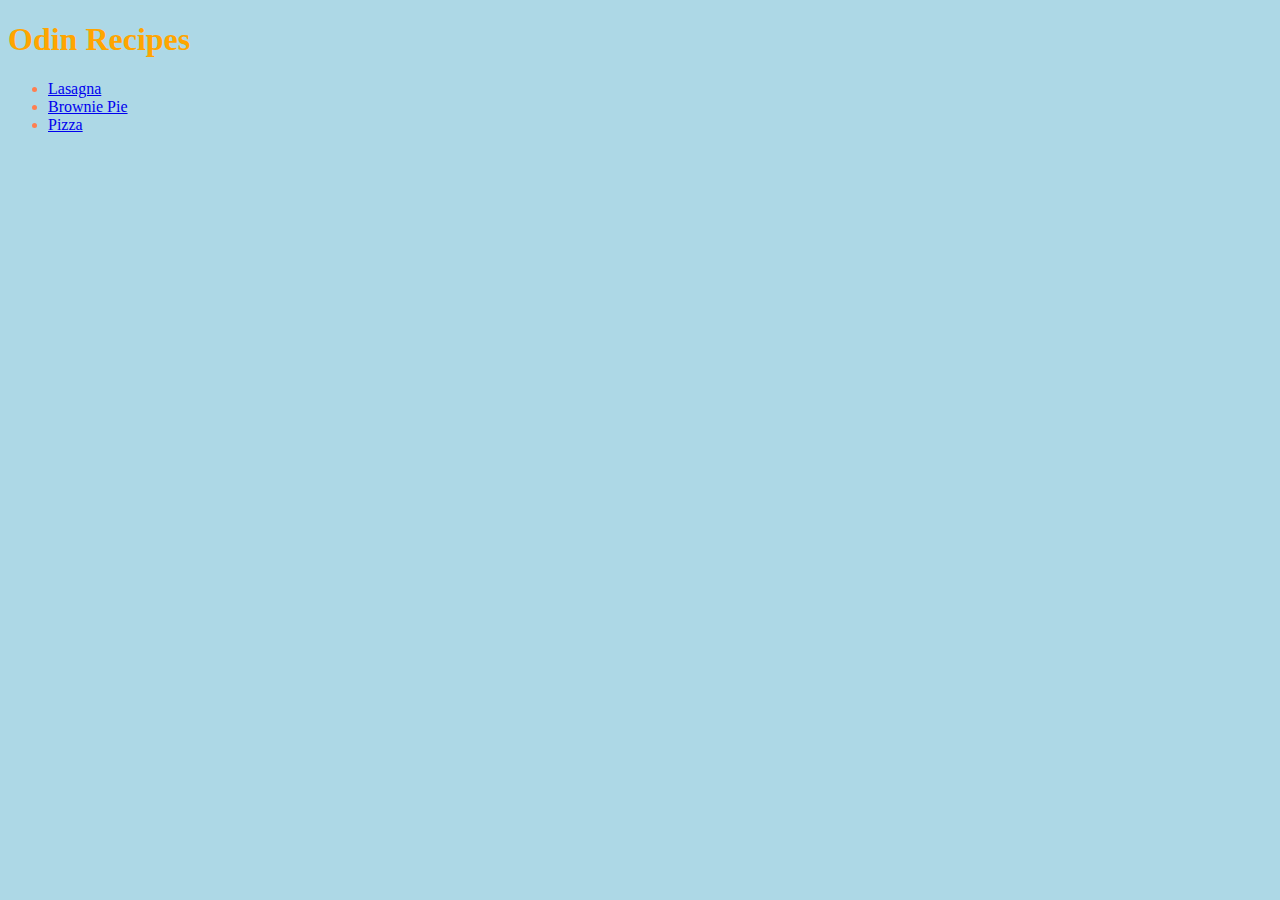
<file: index.html>
<!DOCTYPE html>
<html lang="en">
    <head>
        <meta charset="utf-8">
        <title>Odin's Cookbok</title>
        <link rel="stylesheet" href="style.css">
    </head>
    <body>
        <h1>Odin Recipes</h1>
        <ul class="unordered">
            <li><a href="./recipes/lasagna.html">Lasagna</a></li>
            <li><a href="./recipes/brownie-pie.html">Brownie Pie</a></li>
            <li><a href="./recipes/pizza.html">Pizza</a></li>
        </ul>
    </body>
</html>
</file>
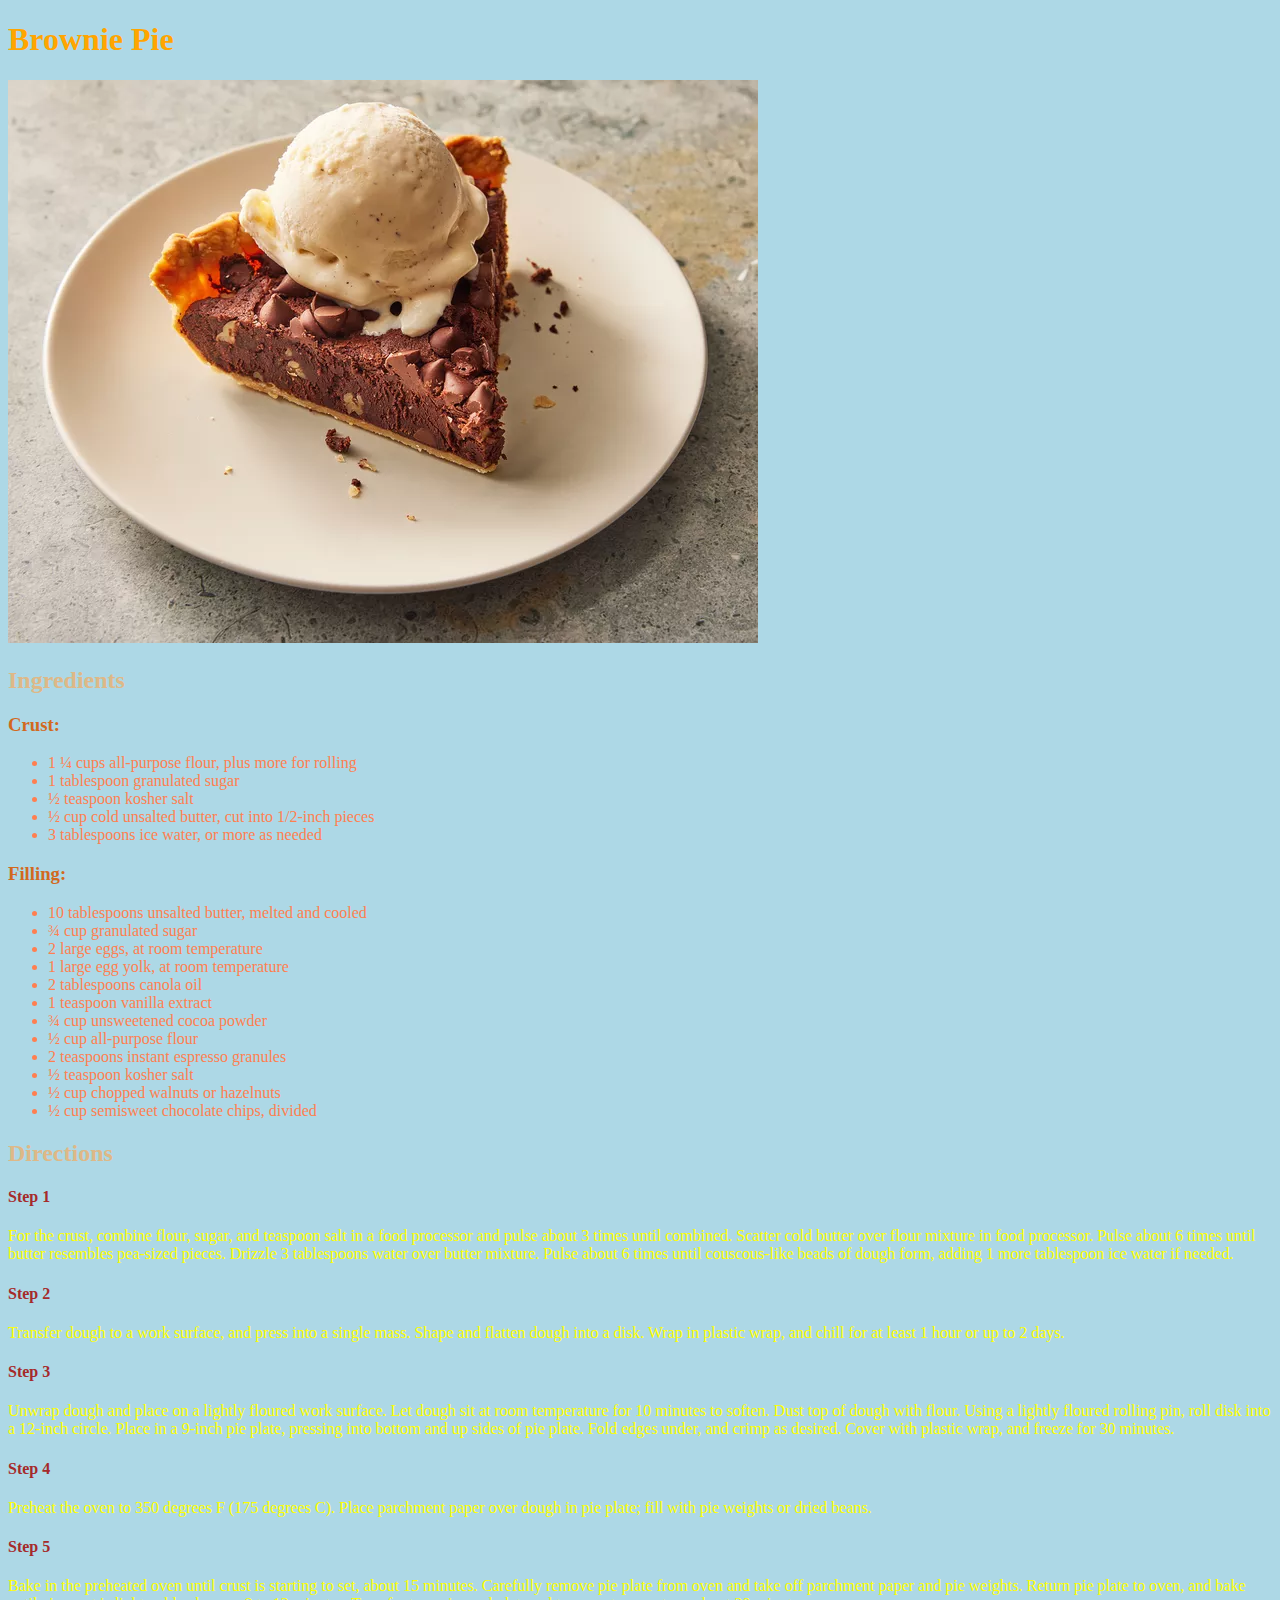
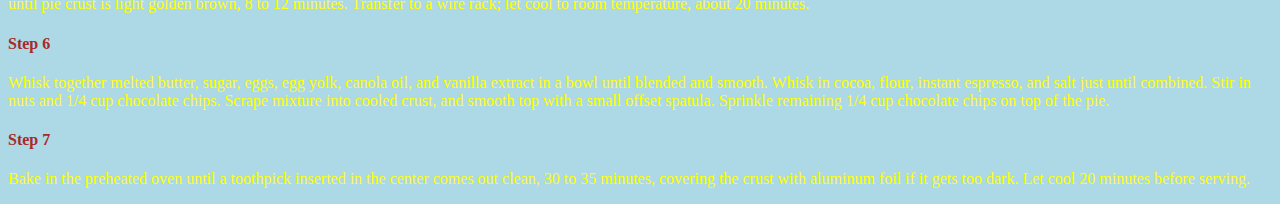
<file: recipes/brownie-pie.html>
<!DOCTYPE html>
<html lang="en">
    <head>
        <meta charset="utf-8">
        <title>Brownie Pie</title>
        <link rel="stylesheet" href="../style.css">
    </head>
    <body>
        <h1>Brownie Pie</h1>
        <img src="../img/brownie-pie.webp" alt="brownie-pie">
        <h2>Ingredients</h2>
        <h3>Crust:</h3>
        <ul>
            <li>1 ¼ cups all-purpose flour, plus more for rolling</li>
            <li>1 tablespoon granulated sugar</li>
            <li>½ teaspoon kosher salt</li>
            <li>½ cup cold unsalted butter, cut into 1/2-inch pieces</li>
            <li>3 tablespoons ice water, or more as needed</li>
        </ul>
        <h3>Filling:</h3>
        <ul>
            <li>10 tablespoons unsalted butter, melted and cooled</li>
            <li>¾ cup granulated sugar</li>
            <li>2 large eggs, at room temperature</li>
            <li>1 large egg yolk, at room temperature</li>
            <li>2 tablespoons canola oil</li>
            <li>1 teaspoon vanilla extract</li>
            <li>¾ cup unsweetened cocoa powder</li>
            <li>½ cup all-purpose flour</li>
            <li>2 teaspoons instant espresso granules</li>
            <li>½ teaspoon kosher salt</li>
            <li>½ cup chopped walnuts or hazelnuts</li>
            <li>½ cup semisweet chocolate chips, divided</li>
        </ul>
        <h2>Directions</h2>
        <h4>Step 1</h4>
        <p>For the crust, combine flour, sugar, and teaspoon salt in a food processor and pulse about 3 times until combined. Scatter cold butter over flour mixture in food processor. Pulse about 6 times until butter resembles pea-sized pieces. Drizzle 3 tablespoons water over butter mixture. Pulse about 6 times until couscous-like beads of dough form, adding 1 more tablespoon ice water if needed.</p>
        <h4>Step 2</h4>
        <p>Transfer dough to a work surface, and press into a single mass. Shape and flatten dough into a disk. Wrap in plastic wrap, and chill for at least 1 hour or up to 2 days.</p>
        <h4>Step 3</h4>
        <p>Unwrap dough and place on a lightly floured work surface. Let dough sit at room temperature for 10 minutes to soften. Dust top of dough with flour. Using a lightly floured rolling pin, roll disk into a 12-inch circle. Place in a 9-inch pie plate, pressing into bottom and up sides of pie plate. Fold edges under, and crimp as desired. Cover with plastic wrap, and freeze for 30 minutes.</p>
        <h4>Step 4</h4>
        <p>Preheat the oven to 350 degrees F (175 degrees C). Place parchment paper over dough in pie plate; fill with pie weights or dried beans.</p>
        <h4>Step 5</h4>
        <p>Bake in the preheated oven until crust is starting to set, about 15 minutes. Carefully remove pie plate from oven and take off parchment paper and pie weights. Return pie plate to oven, and bake until pie crust is light golden brown, 8 to 12 minutes. Transfer to a wire rack; let cool to room temperature, about 20 minutes.</p>
        <h4>Step 6</h4>
        <p>Whisk together melted butter, sugar, eggs, egg yolk, canola oil, and vanilla extract in a bowl until blended and smooth. Whisk in cocoa, flour, instant espresso, and salt just until combined. Stir in nuts and 1/4 cup chocolate chips. Scrape mixture into cooled crust, and smooth top with a small offset spatula. Sprinkle remaining 1/4 cup chocolate chips on top of the pie.</p>
        <h4>Step 7</h4>
        <p>Bake in the preheated oven until a toothpick inserted in the center comes out clean, 30 to 35 minutes, covering the crust with aluminum foil if it gets too dark. Let cool 20 minutes before serving.</p>
    </body>
</html>
</file>
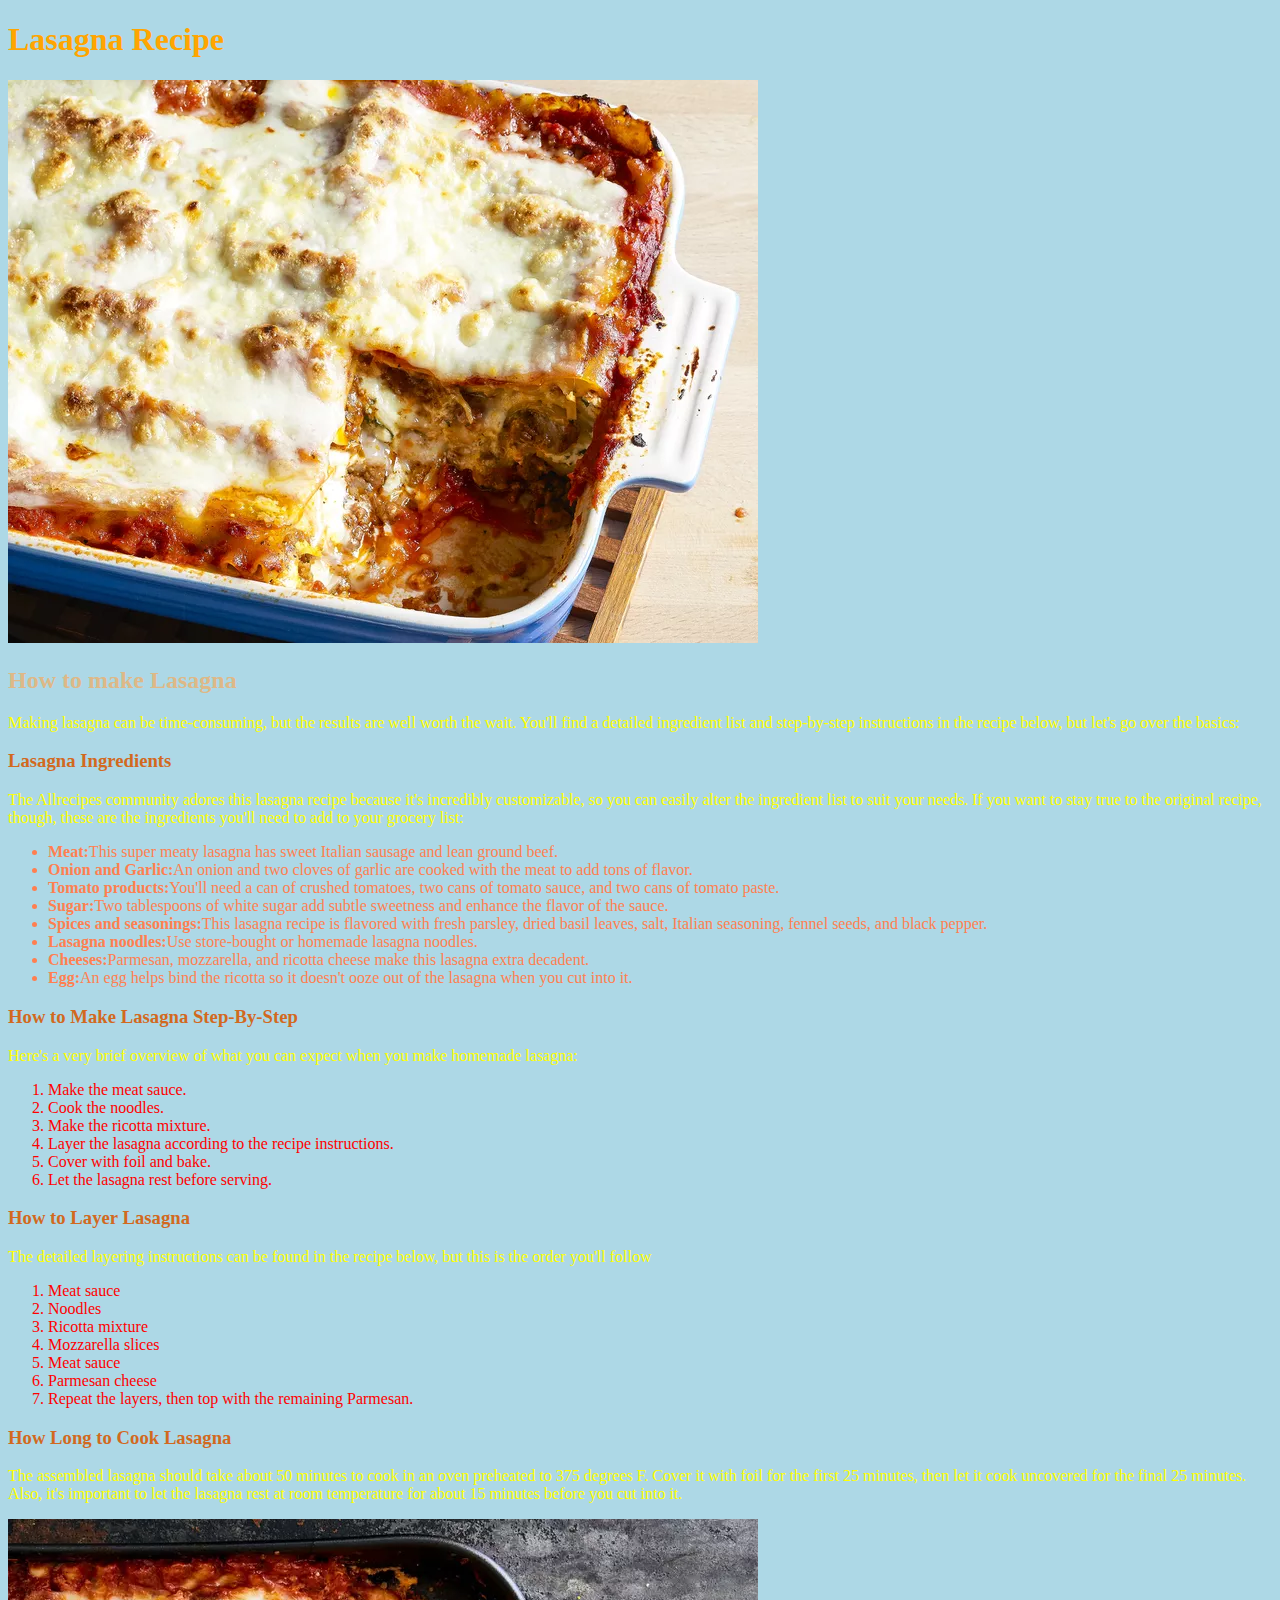
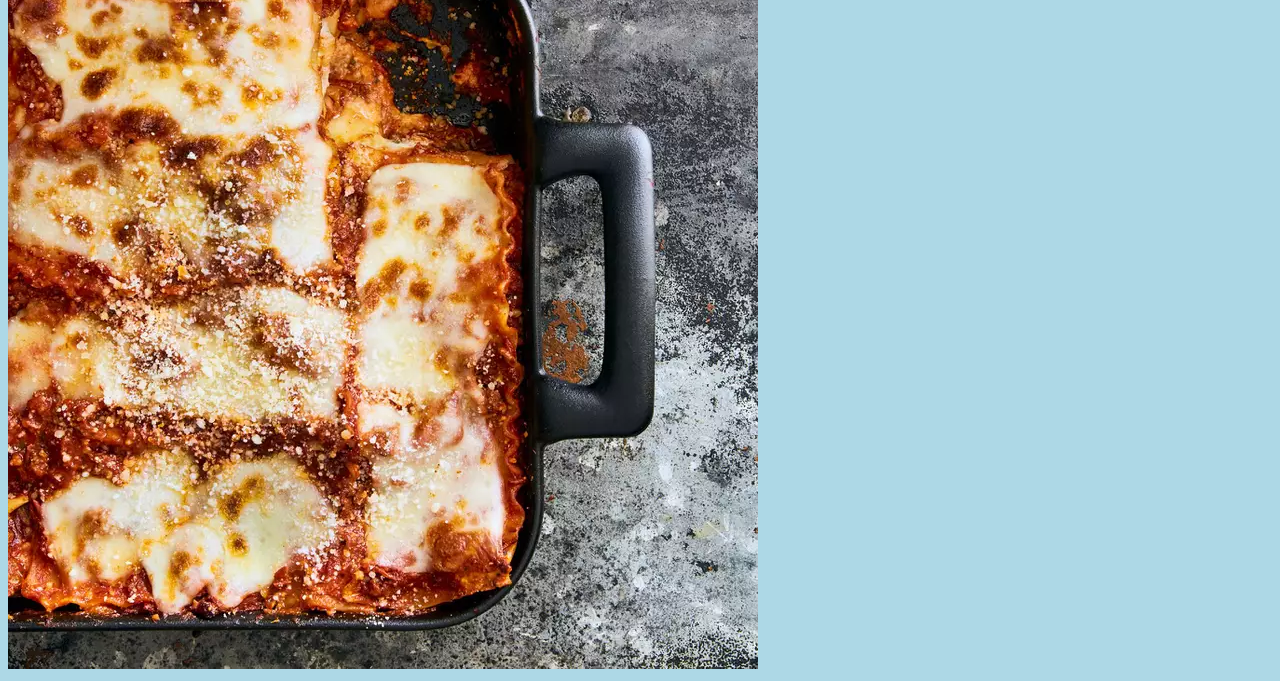
<file: recipes/lasagna.html>
<!DOCTYPE html>
<html lang="en">
    <head>
        <meta charset="utf-8">
        <title>Lasagna</title>
        <link rel="stylesheet" href="../style.css">
    </head>
    <body>
        <h1>Lasagna Recipe</h1>
        <img src="../img/lasagna.webp" alt="A photo of a delicious looking lasagna">
        <h2>How to make Lasagna</h2>
        <p>Making lasagna can be time-consuming, but the results are well worth the wait. You'll find a detailed ingredient list and step-by-step instructions in the recipe below, but let's go over the basics:</p>
        <h3>Lasagna Ingredients</h3>
        <p>The Allrecipes community adores this lasagna recipe because it's incredibly customizable, so you can easily alter the ingredient list to suit your needs. If you want to stay true to the original recipe, though, these are the ingredients you'll need to add to your grocery list:</p>
        <ul>
            <li><strong>Meat:</strong>This super meaty lasagna has sweet Italian sausage and lean ground beef. </li>
            <li><strong>Onion and Garlic:</strong>An onion and two cloves of garlic are cooked with the meat to add tons of flavor.</li>
            <li><strong>Tomato products:</strong>You'll need a can of crushed tomatoes, two cans of tomato sauce, and two cans of tomato paste.</li>
            <li><strong>Sugar:</strong>Two tablespoons of white sugar add subtle sweetness and enhance the flavor of the sauce.</li>
            <li><strong>Spices and seasonings:</strong>This lasagna recipe is flavored with fresh parsley, dried basil leaves, salt, Italian seasoning, fennel seeds, and black pepper.</li>
            <li><strong>Lasagna noodles:</strong>Use store-bought or homemade lasagna noodles.</li>
            <li><strong>Cheeses:</strong>Parmesan, mozzarella, and ricotta cheese make this lasagna extra decadent.</li>
            <li><strong>Egg:</strong>An egg helps bind the ricotta so it doesn't ooze out of the lasagna when you cut into it.</li>
        </ul>
        <h3>How to Make Lasagna Step-By-Step</h3>
        <p>Here's a very brief overview of what you can expect when you make homemade lasagna:</p>
        <ol>
            <li>Make the meat sauce.</li>
            <li>Cook the noodles.</li>
            <li>Make the ricotta mixture.</li>
            <li>Layer the lasagna according to the recipe instructions.</li>
            <li>Cover with foil and bake.</li>
            <li>Let the lasagna rest before serving.</li>
        </ol>
        <h3>How to Layer Lasagna</h3>
        <p>The detailed layering instructions can be found in the recipe below, but this is the order you'll follow</p>
        <ol>
            <li>Meat sauce</li>
            <li>Noodles</li>
            <li>Ricotta mixture</li>
            <li>Mozzarella slices</li>
            <li>Meat sauce</li>
            <li>Parmesan cheese</li>
            <li>Repeat the layers, then top with the remaining Parmesan.</li>
        </ol>
        <h3>How Long to Cook Lasagna</h3>
        <p>The assembled lasagna should take about 50 minutes to cook in an oven preheated to 375 degrees F. Cover it with foil for the first 25 minutes, then let it cook uncovered for the final 25 minutes. Also, it's important to let the lasagna rest at room temperature for about 15 minutes before you cut into it.</p>
        <img src="../img/lasagna2.webp" alt="cooked lasagna">  
    </body>
</html>
</file>
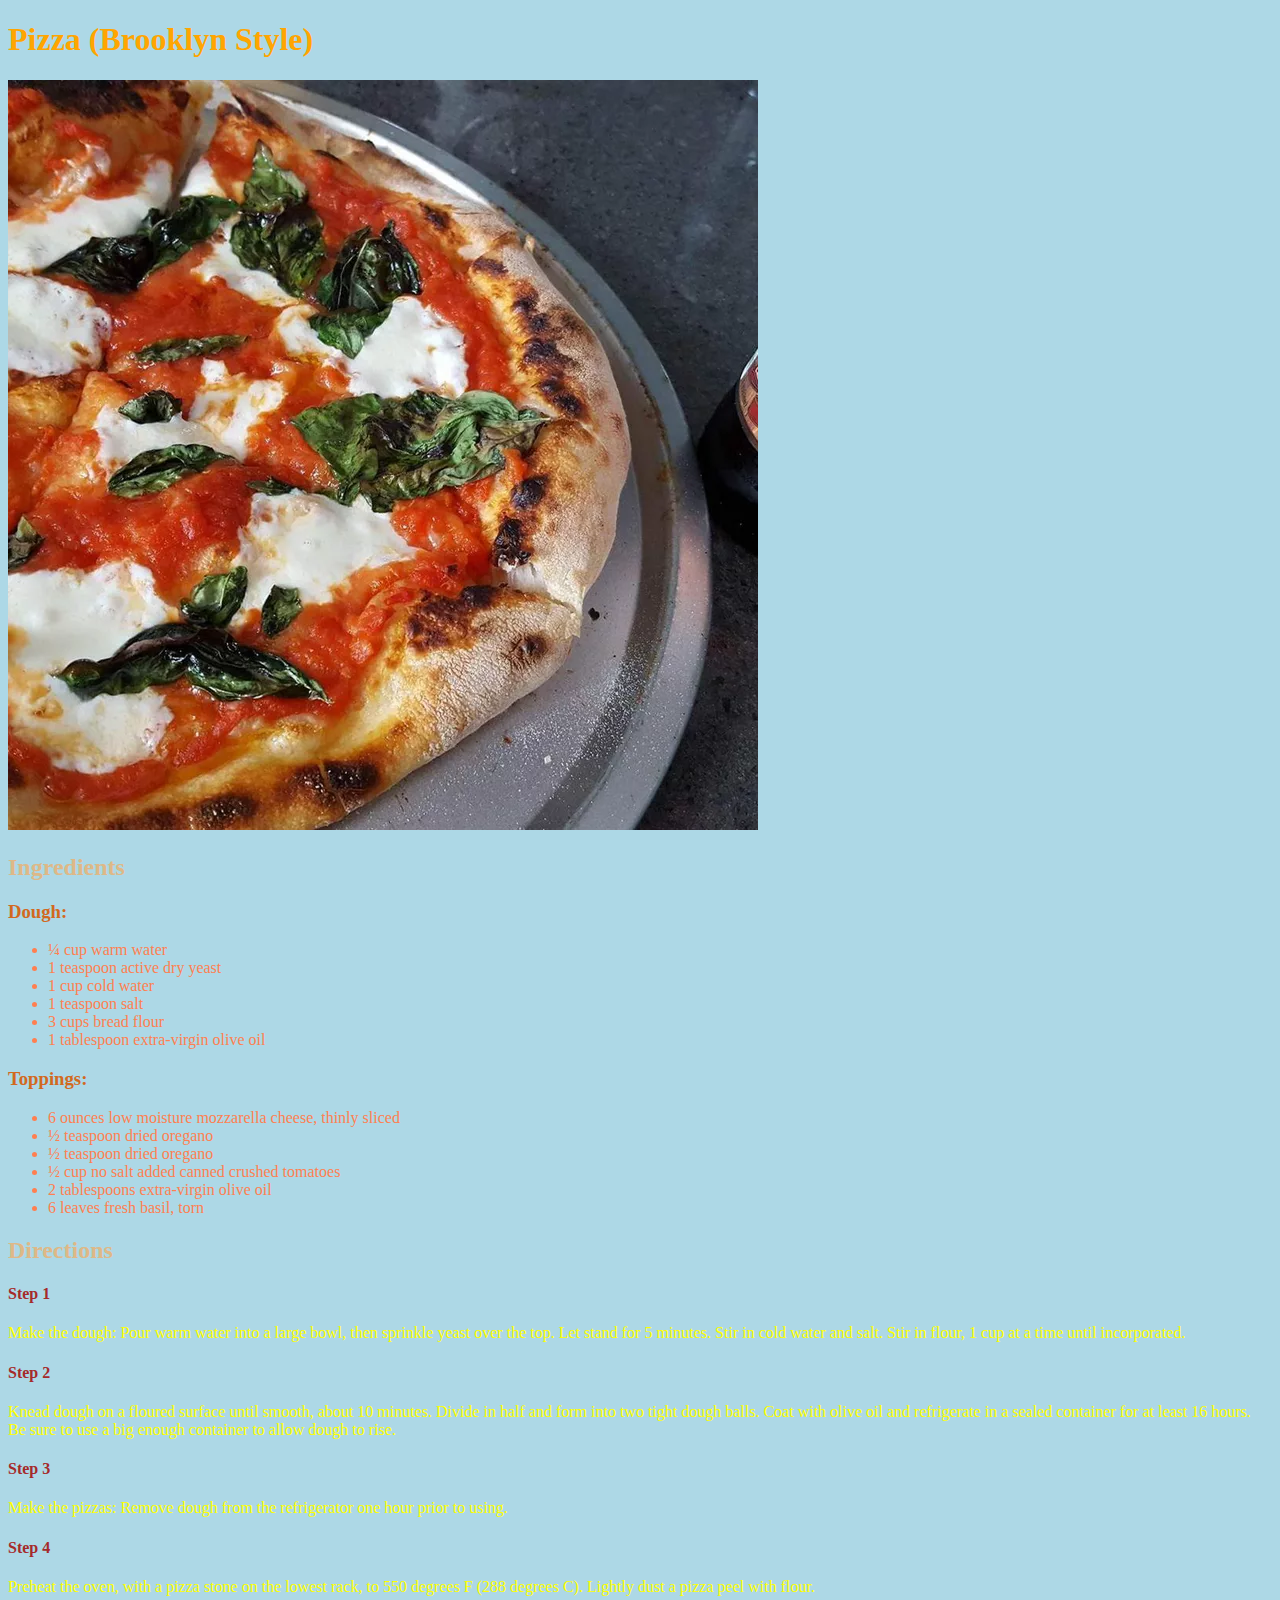
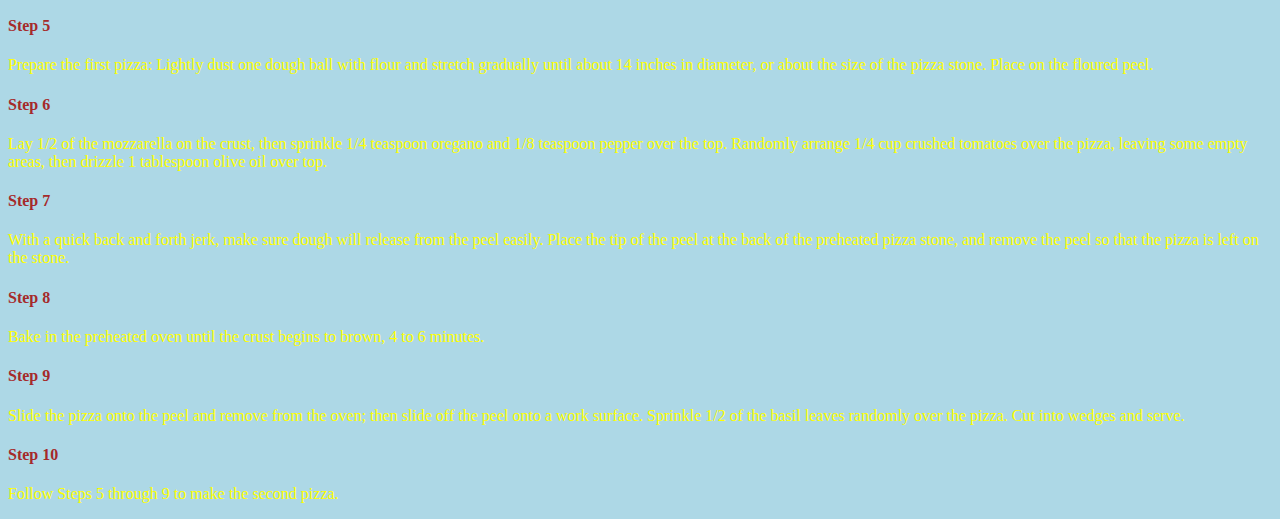
<file: recipes/pizza.html>
<!DOCTYPE html>
<html lang="en">
    <head>
        <meta charset="utf-8">
        <title>Pizza</title>
        <link rel="stylesheet" href="../style.css">
    </head>
    <body>
        <h1>Pizza (Brooklyn Style)</h1>
        <img src="../img/pizza.webp" alt="Brooklyn Style pizza">
        <h2>Ingredients</h2>
        <h3>Dough:</h3>
        <ul>
            <li>¼ cup warm water</li>
            <li>1 teaspoon active dry yeast</li>
            <li>1 cup cold water</li>
            <li>1 teaspoon salt</li>
            <li>3 cups bread flour</li>
            <li>1 tablespoon extra-virgin olive oil</li>
        </ul>
        <h3>Toppings:</h3>
        <ul>
            <li>6 ounces low moisture mozzarella cheese, thinly sliced</li>
            <li>½ teaspoon dried oregano</li>
            <li>½ teaspoon dried oregano</li>
            <li>½ cup no salt added canned crushed tomatoes</li>
            <li>2 tablespoons extra-virgin olive oil</li>
            <li>6 leaves fresh basil, torn</li>
        </ul>
        <h2>Directions</h2>
        <h4>Step 1</h4>
        <p>Make the dough: Pour warm water into a large bowl, then sprinkle yeast over the top. Let stand for 5 minutes. Stir in cold water and salt. Stir in flour, 1 cup at a time until incorporated.</p>
        <h4>Step 2</h4>
        <p>Knead dough on a floured surface until smooth, about 10 minutes. Divide in half and form into two tight dough balls. Coat with olive oil and refrigerate in a sealed container for at least 16 hours. Be sure to use a big enough container to allow dough to rise.</p>
        <h4>Step 3</h4>
        <p>Make the pizzas: Remove dough from the refrigerator one hour prior to using.</p>
        <h4>Step 4</h4>
        <p>Preheat the oven, with a pizza stone on the lowest rack, to 550 degrees F (288 degrees C). Lightly dust a pizza peel with flour.</p>
        <h4>Step 5</h4>
        <p>Prepare the first pizza: Lightly dust one dough ball with flour and stretch gradually until about 14 inches in diameter, or about the size of the pizza stone. Place on the floured peel.</p>
        <h4>Step 6</h4>
        <p>Lay 1/2 of the mozzarella on the crust, then sprinkle 1/4 teaspoon oregano and 1/8 teaspoon pepper over the top. Randomly arrange 1/4 cup crushed tomatoes over the pizza, leaving some empty areas, then drizzle 1 tablespoon olive oil over top.</p>
        <h4>Step 7</h4>
        <p>With a quick back and forth jerk, make sure dough will release from the peel easily. Place the tip of the peel at the back of the preheated pizza stone, and remove the peel so that the pizza is left on the stone.</p>
        <h4>Step 8</h4>
        <p>Bake in the preheated oven until the crust begins to brown, 4 to 6 minutes.</p>
        <h4>Step 9</h4>
        <p>Slide the pizza onto the peel and remove from the oven; then slide off the peel onto a work surface. Sprinkle 1/2 of the basil leaves randomly over the pizza. Cut into wedges and serve.</p>
        <h4>Step 10</h4>
        <p>Follow Steps 5 through 9 to make the second pizza.</p>
    </body>
</html>
</file>
<file: style.css>
* {
    background-color: lightblue;
    font-family: 'Times New Roman', Times, serif;
}

ol {
    color: red;
}
ul {
    color: coral;
}

h1 {
    color: orange;
}

h2 {
    color: burlywood;
}

h3 {
    color: chocolate;
}

h4 {
    color: brown;
}

p {
    color: yellow;
}
</file>
